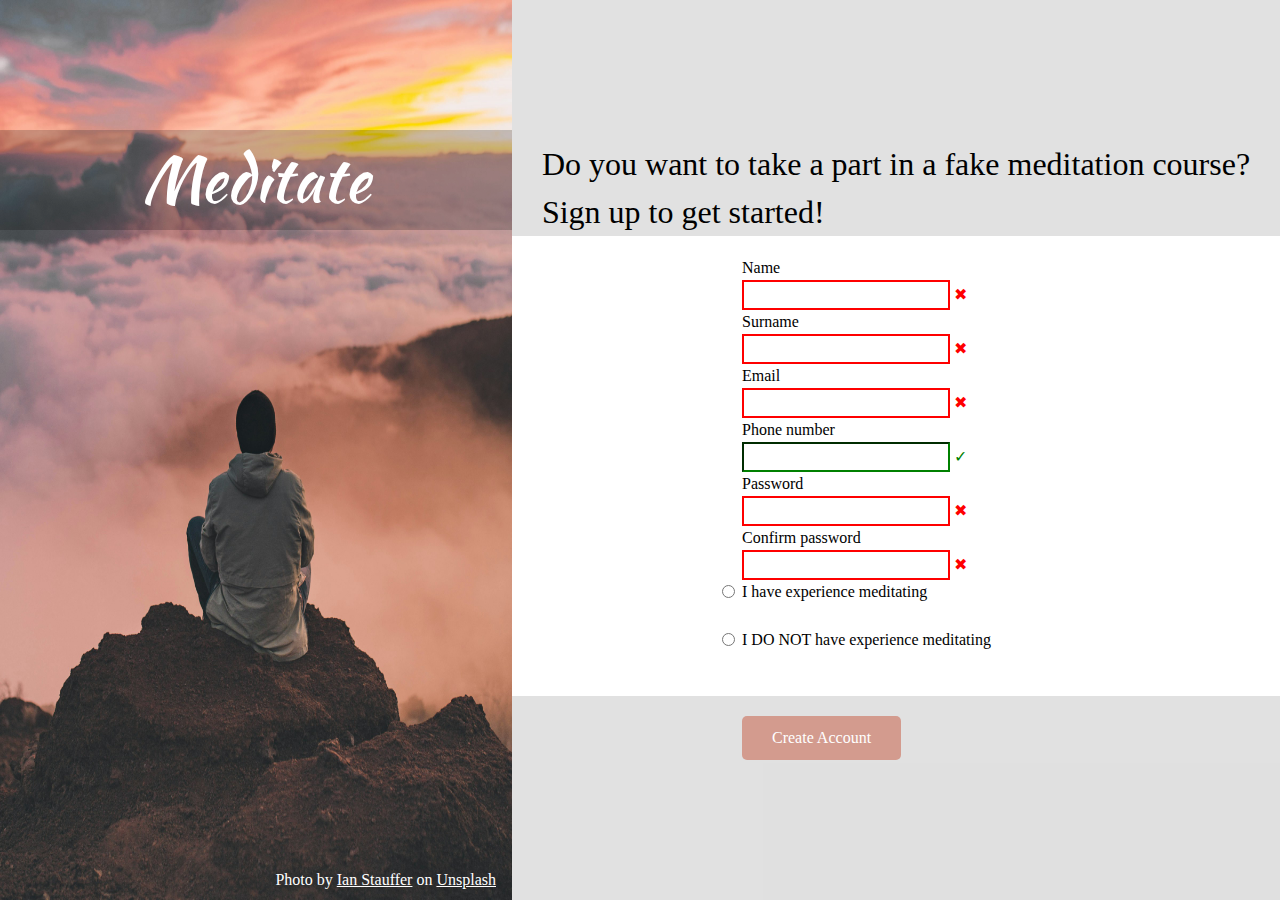
<file: index.html>
<!DOCTYPE html>
<html lang="en">
  <head>
    <meta charset="UTF-8" />
    <meta name="viewport" content="width=device-width, initial-scale=1.0" />
    <title>Document</title>
    <link rel="stylesheet" href="styles.css" />
  </head>
  <body>
    <div class="image-container">
      <img src="background.jpg" alt="background image" />
      <div class="logo-background"></div>
      <div class="img-logo">Meditate</div>
      <div class="text-over-img">
        Photo by
        <a
          href="https://unsplash.com/@ianstauffer?utm_content=creditCopyText&utm_medium=referral&utm_source=unsplash"
          >Ian Stauffer</a
        >
        on
        <a
          href="https://unsplash.com/photos/man-sitting-on-cliff-uftqFbfWGFY?utm_content=creditCopyText&utm_medium=referral&utm_source=unsplash"
          >Unsplash</a
        >
      </div>
    </div>
    <div class="right-side">
      <div class="header-text">
        Do you want to take a part in a fake meditation course? <br />
        Sign up to get started!
      </div>
      <div class="form">
        <form action="#" method="get">
          <label for="name">Name</label>
          <input type="text" id="name" name="user_name" required />
          <span></span>

          <label for="surname">Surname</label>
          <input type="text" id="surname" name="user_surname" required />
          <span></span>

          <label for="email">Email</label>
          <input type="email" id="email" name="user_email" required />
          <span></span>

          <label for="phone">Phone number</label>
          <input type="tel" id="phone" name="user_number" />
          <span></span>

          <label for="pass">Password</label>
          <input type="password" id="pass" name="user_pass" required />
          <span></span>

          <label for="confirm_pass">Confirm password</label>
          <input
            type="password"
            id="confirm_pass"
            name="user_confirm_pass"
            required
          />
          <span></span>

          <label for="exp">I have experience meditating</label>
          <input type="radio" id="exp" name="experience" value="exp" />
          <label for="no_exp">I DO NOT have experience meditating</label>
          <input type="radio" id="no_exp" name="experience" value="no_exp" />
        </form>
        <button type="submit">Create Account</button>
      </div>
    </div>
  </body>
</html>
</file>
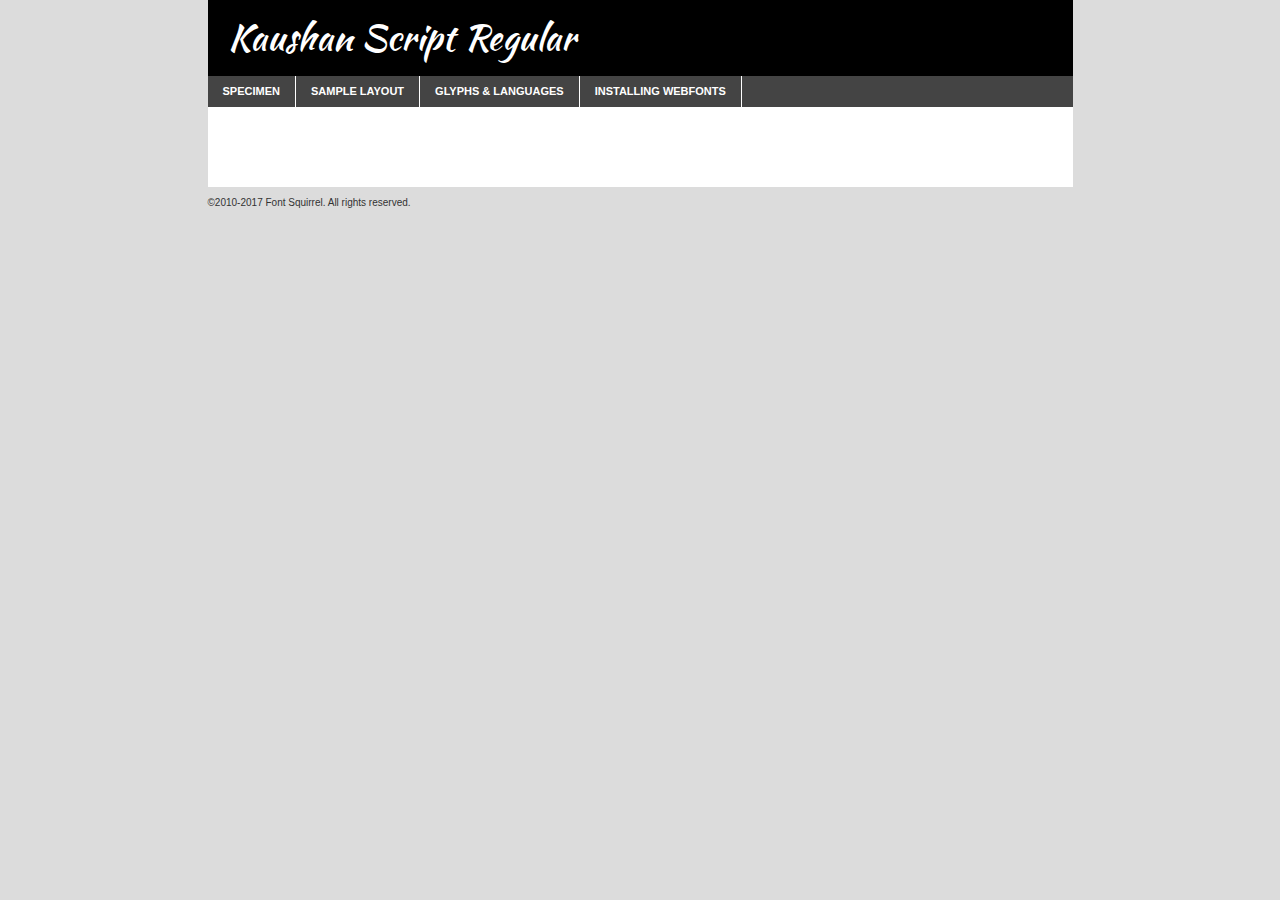
<file: fonts/kaushanscript-regular-demo.html>
<!DOCTYPE html PUBLIC "-//W3C//DTD XHTML 1.0 Transitional//EN"
        "http://www.w3.org/TR/xhtml1/DTD/xhtml1-transitional.dtd">

<html xmlns="http://www.w3.org/1999/xhtml" xml:lang="en" lang="en">
<head>
    <meta http-equiv="Content-Type" content="text/html; charset=utf-8"/>
    <script src="http://ajax.googleapis.com/ajax/libs/jquery/1.7.2/jquery.min.js" type="text/javascript" charset="utf-8"></script>
    <script type="text/javascript">
		(function($) {
			$.fn.easyTabs = function(option) {
				var param = jQuery.extend({ fadeSpeed: 'fast', defaultContent: 1, activeClass: 'active' }, option);
				$(this).each(function() {
					var thisId = '#' + this.id;
					if ( param.defaultContent == '' )
					{
						param.defaultContent = 1;
					}
					if ( typeof param.defaultContent == 'number' )
					{
						var defaultTab = $(thisId + ' .tabs li:eq(' + (param.defaultContent - 1) + ') a').attr('href').substr(1);
					}
					else
					{
						var defaultTab = param.defaultContent;
					}
					$(thisId + ' .tabs li a').each(function() {
						var tabToHide = $(this).attr('href').substr(1);
						$('#' + tabToHide).addClass('easytabs-tab-content');
					});
					hideAll();
					changeContent(defaultTab);

					function hideAll() {$(thisId + ' .easytabs-tab-content').hide();}

					function changeContent(tabId)
					{
						hideAll();
						$(thisId + ' .tabs li').removeClass(param.activeClass);
						$(thisId + ' .tabs li a[href=#' + tabId + ']').closest('li').addClass(param.activeClass);
						if ( param.fadeSpeed != 'none' )
						{
							$(thisId + ' #' + tabId).fadeIn(param.fadeSpeed);
						}
						else
						{
							$(thisId + ' #' + tabId).show();
						}
					}

					$(thisId + ' .tabs li').click(function() {
						var tabId = $(this).find('a').attr('href').substr(1);
						changeContent(tabId);
						return false;
					});
				});
			}
		})(jQuery);
    </script>
    <link rel="stylesheet" href="specimen_files/specimen_stylesheet.css" type="text/css" charset="utf-8"/>
    <link rel="stylesheet" href="stylesheet.css" type="text/css" charset="utf-8"/>

    <style type="text/css">
        		body {
			font-family: 'kaushan_scriptregular';
        		}

            </style>

    <title>Kaushan Script Regular Specimen</title>


    <script type="text/javascript" charset="utf-8">
		$(document).ready(function() {
			$('#container').easyTabs({ defaultContent: 1 });
		});
    </script>
</head>

<body>
<div id="container">
    <div id="header">
		Kaushan Script Regular    </div>
    <ul class="tabs">
        <li><a href="#specimen">Specimen</a></li>
        <li><a href="#layout">Sample Layout</a></li>
                <li><a href="#glyphs">Glyphs &amp; Languages</a></li>
        <li><a href="#installing">Installing Webfonts</a></li>

    </ul>

    <div id="main_content">


        <div id="specimen">

            <div class="section">
                <div class="grid12 firstcol">
                    <div class="huge">AaBb</div>
                </div>
            </div>

            <div class="section">
                <div class="glyph_range">A&#x200B;B&#x200b;C&#x200b;D&#x200b;E&#x200b;F&#x200b;G&#x200b;H&#x200b;I&#x200b;J&#x200b;K&#x200b;L&#x200b;M&#x200b;N&#x200b;O&#x200b;P&#x200b;Q&#x200b;R&#x200b;S&#x200b;T&#x200b;U&#x200b;V&#x200b;W&#x200b;X&#x200b;Y&#x200b;Z&#x200b;a&#x200b;b&#x200b;c&#x200b;d&#x200b;e&#x200b;f&#x200b;g&#x200b;h&#x200b;i&#x200b;j&#x200b;k&#x200b;l&#x200b;m&#x200b;n&#x200b;o&#x200b;p&#x200b;q&#x200b;r&#x200b;s&#x200b;t&#x200b;u&#x200b;v&#x200b;w&#x200b;x&#x200b;y&#x200b;z&#x200b;1&#x200b;2&#x200b;3&#x200b;4&#x200b;5&#x200b;6&#x200b;7&#x200b;8&#x200b;9&#x200b;0&#x200b;&amp;&#x200b;.&#x200b;,&#x200b;?&#x200b;!&#x200b;&#64;&#x200b;(&#x200b;)&#x200b;#&#x200b;$&#x200b;%&#x200b;*&#x200b;+&#x200b;-&#x200b;=&#x200b;:&#x200b;;</div>
            </div>
            <div class="section">
                <div class="grid12 firstcol">
                    <table class="sample_table">
                        <tr>
                            <td>10</td>
                            <td class="size10">abcdefghijklmnopqrstuvwxyzABCDEFGHIJKLMNOPQRSTUVWXYZ0123456789abcdefghijklmnopqrstuvwxyzABCDEFGHIJKLMNOPQRSTUVWXYZ0123456789abcdefghijklmnopqrstuvwxyzABCDEFGHIJKLMNOPQRSTUVWXYZ</td>
                        </tr>
                        <tr>
                            <td>11</td>
                            <td class="size11">abcdefghijklmnopqrstuvwxyzABCDEFGHIJKLMNOPQRSTUVWXYZ0123456789abcdefghijklmnopqrstuvwxyzABCDEFGHIJKLMNOPQRSTUVWXYZ0123456789abcdefghijklmnopqrstuvwxyzABCDEFGHIJKLMNOPQRSTUVWXYZ</td>
                        </tr>
                        <tr>
                            <td>12</td>
                            <td class="size12">abcdefghijklmnopqrstuvwxyzABCDEFGHIJKLMNOPQRSTUVWXYZ0123456789abcdefghijklmnopqrstuvwxyzABCDEFGHIJKLMNOPQRSTUVWXYZ0123456789abcdefghijklmnopqrstuvwxyzABCDEFGHIJKLMNOPQRSTUVWXYZ</td>
                        </tr>
                        <tr>
                            <td>13</td>
                            <td class="size13">abcdefghijklmnopqrstuvwxyzABCDEFGHIJKLMNOPQRSTUVWXYZ0123456789abcdefghijklmnopqrstuvwxyzABCDEFGHIJKLMNOPQRSTUVWXYZ0123456789abcdefghijklmnopqrstuvwxyzABCDEFGHIJKLMNOPQRSTUVWXYZ</td>
                        </tr>
                        <tr>
                            <td>14</td>
                            <td class="size14">abcdefghijklmnopqrstuvwxyzABCDEFGHIJKLMNOPQRSTUVWXYZ0123456789abcdefghijklmnopqrstuvwxyzABCDEFGHIJKLMNOPQRSTUVWXYZ0123456789abcdefghijklmnopqrstuvwxyzABCDEFGHIJKLMNOPQRSTUVWXYZ</td>
                        </tr>
                        <tr>
                            <td>16</td>
                            <td class="size16">abcdefghijklmnopqrstuvwxyzABCDEFGHIJKLMNOPQRSTUVWXYZ0123456789abcdefghijklmnopqrstuvwxyzABCDEFGHIJKLMNOPQRSTUVWXYZ</td>
                        </tr>
                        <tr>
                            <td>18</td>
                            <td class="size18">abcdefghijklmnopqrstuvwxyzABCDEFGHIJKLMNOPQRSTUVWXYZ0123456789abcdefghijklmnopqrstuvwxyzABCDEFGHIJKLMNOPQRSTUVWXYZ</td>
                        </tr>
                        <tr>
                            <td>20</td>
                            <td class="size20">abcdefghijklmnopqrstuvwxyzABCDEFGHIJKLMNOPQRSTUVWXYZ0123456789abcdefghijklmnopqrstuvwxyzABCDEFGHIJKLMNOPQRSTUVWXYZ</td>
                        </tr>
                        <tr>
                            <td>24</td>
                            <td class="size24">abcdefghijklmnopqrstuvwxyzABCDEFGHIJKLMNOPQRSTUVWXYZ0123456789abcdefghijklmnopqrstuvwxyzABCDEFGHIJKLMNOPQRSTUVWXYZ</td>
                        </tr>
                        <tr>
                            <td>30</td>
                            <td class="size30">abcdefghijklmnopqrstuvwxyzABCDEFGHIJKLMNOPQRSTUVWXYZ0123456789abcdefghijklmnopqrstuvwxyzABCDEFGHIJKLMNOPQRSTUVWXYZ</td>
                        </tr>
                        <tr>
                            <td>36</td>
                            <td class="size36">abcdefghijklmnopqrstuvwxyzABCDEFGHIJKLMNOPQRSTUVWXYZ0123456789abcdefghijklmnopqrstuvwxyzABCDEFGHIJKLMNOPQRSTUVWXYZ</td>
                        </tr>
                        <tr>
                            <td>48</td>
                            <td class="size48">abcdefghijklmnopqrstuvwxyzABCDEFGHIJKLMNOPQRSTUVWXYZ0123456789abcdefghijklmnopqrstuvwxyzABCDEFGHIJKLMNOPQRSTUVWXYZ</td>
                        </tr>
                        <tr>
                            <td>60</td>
                            <td class="size60">abcdefghijklmnopqrstuvwxyzABCDEFGHIJKLMNOPQRSTUVWXYZ0123456789abcdefghijklmnopqrstuvwxyzABCDEFGHIJKLMNOPQRSTUVWXYZ</td>
                        </tr>
                        <tr>
                            <td>72</td>
                            <td class="size72">abcdefghijklmnopqrstuvwxyzABCDEFGHIJKLMNOPQRSTUVWXYZ0123456789abcdefghijklmnopqrstuvwxyzABCDEFGHIJKLMNOPQRSTUVWXYZ</td>
                        </tr>
                        <tr>
                            <td>90</td>
                            <td class="size90">abcdefghijklmnopqrstuvwxyzABCDEFGHIJKLMNOPQRSTUVWXYZ0123456789abcdefghijklmnopqrstuvwxyzABCDEFGHIJKLMNOPQRSTUVWXYZ</td>
                        </tr>
                    </table>

                </div>

            </div>


            <div class="section" id="bodycomparison">


                <div id="xheight">
                    <div class="fontbody">&#x25FC;&#x25FC;&#x25FC;&#x25FC;&#x25FC;&#x25FC;&#x25FC;&#x25FC;&#x25FC;&#x25FC;&#x25FC;&#x25FC;&#x25FC;&#x25FC;&#x25FC;&#x25FC;&#x25FC;&#x25FC;&#x25FC;&#x25FC;&#x25FC;&#x25FC;&#x25FC;&#x25FC;&#x25FC;&#x25FC;&#x25FC;&#x25FC;&#x25FC;&#x25FC;&#x25FC;&#x25FC;&#x25FC;&#x25FC;&#x25FC;&#x25FC;&#x25FC;&#x25FC;&#x25FC;&#x25FC;&#x25FC;&#x25FC;&#x25FC;&#x25FC;&#x25FC;&#x25FC;&#x25FC;&#x25FC;&#x25FC;&#x25FC;&#x25FC;&#x25FC;&#x25FC;&#x25FC;&#x25FC;&#x25FC;&#x25FC;&#x25FC;&#x25FC;&#x25FC;&#x25FC;&#x25FC;&#x25FC;&#x25FC;&#x25FC;&#x25FC;&#x25FC;&#x25FC;&#x25FC;&#x25FC;&#x25FC;&#x25FC;&#x25FC;&#x25FC;&#x25FC;&#x25FC;&#x25FC;&#x25FC;&#x25FC;&#x25FC;&#x25FC;&#x25FC;&#x25FC;&#x25FC;&#x25FC;&#x25FC;&#x25FC;&#x25FC;&#x25FC;&#x25FC;&#x25FC;&#x25FC;&#x25FC;&#x25FC;&#x25FC;&#x25FC;&#x25FC;&#x25FC;&#x25FC;body</div>
                    <div class="arialbody">body</div>
                    <div class="verdanabody">body</div>
                    <div class="georgiabody">body</div>
                </div>
                <div class="fontbody" style="z-index:1">
                    body<span>Kaushan Script Regular</span>
                </div>
                <div class="arialbody" style="z-index:1">
                    body<span>Arial</span>
                </div>
                <div class="verdanabody" style="z-index:1">
                    body<span>Verdana</span>
                </div>
                <div class="georgiabody" style="z-index:1">
                    body<span>Georgia</span>
                </div>


            </div>


            <div class="section psample psample_row1" id="">

                <div class="grid2 firstcol">
                    <p class="size10"><span>10.</span>Aenean lacinia bibendum nulla sed consectetur. Fusce dapibus, tellus ac cursus commodo, tortor mauris condimentum nibh, ut fermentum massa justo sit amet risus. Nullam id dolor id nibh ultricies vehicula ut id elit. Cum sociis natoque penatibus et magnis dis parturient montes, nascetur ridiculus mus. Nulla vitae elit libero, a pharetra augue.</p>

                </div>
                <div class="grid3">
                    <p class="size11"><span>11.</span>Aenean lacinia bibendum nulla sed consectetur. Fusce dapibus, tellus ac cursus commodo, tortor mauris condimentum nibh, ut fermentum massa justo sit amet risus. Nullam id dolor id nibh ultricies vehicula ut id elit. Cum sociis natoque penatibus et magnis dis parturient montes, nascetur ridiculus mus. Nulla vitae elit libero, a pharetra augue.</p>

                </div>
                <div class="grid3">
                    <p class="size12"><span>12.</span>Aenean lacinia bibendum nulla sed consectetur. Fusce dapibus, tellus ac cursus commodo, tortor mauris condimentum nibh, ut fermentum massa justo sit amet risus. Nullam id dolor id nibh ultricies vehicula ut id elit. Cum sociis natoque penatibus et magnis dis parturient montes, nascetur ridiculus mus. Nulla vitae elit libero, a pharetra augue.</p>

                </div>
                <div class="grid4">
                    <p class="size13"><span>13.</span>Aenean lacinia bibendum nulla sed consectetur. Fusce dapibus, tellus ac cursus commodo, tortor mauris condimentum nibh, ut fermentum massa justo sit amet risus. Nullam id dolor id nibh ultricies vehicula ut id elit. Cum sociis natoque penatibus et magnis dis parturient montes, nascetur ridiculus mus. Nulla vitae elit libero, a pharetra augue.</p>

                </div>
                <div class="white_blend"></div>

            </div>
            <div class="section psample psample_row2" id="">
                <div class="grid3 firstcol">
                    <p class="size14"><span>14.</span>Aenean lacinia bibendum nulla sed consectetur. Fusce dapibus, tellus ac cursus commodo, tortor mauris condimentum nibh, ut fermentum massa justo sit amet risus. Nullam id dolor id nibh ultricies vehicula ut id elit. Cum sociis natoque penatibus et magnis dis parturient montes, nascetur ridiculus mus. Nulla vitae elit libero, a pharetra augue.</p>

                </div>
                <div class="grid4">
                    <p class="size16"><span>16.</span>Aenean lacinia bibendum nulla sed consectetur. Fusce dapibus, tellus ac cursus commodo, tortor mauris condimentum nibh, ut fermentum massa justo sit amet risus. Nullam id dolor id nibh ultricies vehicula ut id elit. Cum sociis natoque penatibus et magnis dis parturient montes, nascetur ridiculus mus. Nulla vitae elit libero, a pharetra augue.</p>

                </div>
                <div class="grid5">
                    <p class="size18"><span>18.</span>Aenean lacinia bibendum nulla sed consectetur. Fusce dapibus, tellus ac cursus commodo, tortor mauris condimentum nibh, ut fermentum massa justo sit amet risus. Nullam id dolor id nibh ultricies vehicula ut id elit. Cum sociis natoque penatibus et magnis dis parturient montes, nascetur ridiculus mus. Nulla vitae elit libero, a pharetra augue.</p>

                </div>

                <div class="white_blend"></div>

            </div>

            <div class="section psample psample_row3" id="">
                <div class="grid5 firstcol">
                    <p class="size20"><span>20.</span>Aenean lacinia bibendum nulla sed consectetur. Fusce dapibus, tellus ac cursus commodo, tortor mauris condimentum nibh, ut fermentum massa justo sit amet risus. Nullam id dolor id nibh ultricies vehicula ut id elit. Cum sociis natoque penatibus et magnis dis parturient montes, nascetur ridiculus mus. Nulla vitae elit libero, a pharetra augue.</p>
                </div>
                <div class="grid7">
                    <p class="size24"><span>24.</span>Aenean lacinia bibendum nulla sed consectetur. Fusce dapibus, tellus ac cursus commodo, tortor mauris condimentum nibh, ut fermentum massa justo sit amet risus. Nullam id dolor id nibh ultricies vehicula ut id elit. Cum sociis natoque penatibus et magnis dis parturient montes, nascetur ridiculus mus. Nulla vitae elit libero, a pharetra augue.</p>
                </div>

                <div class="white_blend"></div>

            </div>

            <div class="section psample psample_row4" id="">
                <div class="grid12 firstcol">
                    <p class="size30"><span>30.</span>Aenean lacinia bibendum nulla sed consectetur. Fusce dapibus, tellus ac cursus commodo, tortor mauris condimentum nibh, ut fermentum massa justo sit amet risus. Nullam id dolor id nibh ultricies vehicula ut id elit. Cum sociis natoque penatibus et magnis dis parturient montes, nascetur ridiculus mus. Nulla vitae elit libero, a pharetra augue.</p>
                </div>
                <div class="white_blend"></div>

            </div>


            <div class="section psample psample_row1 fullreverse">
                <div class="grid2 firstcol">
                    <p class="size10"><span>10.</span>Aenean lacinia bibendum nulla sed consectetur. Fusce dapibus, tellus ac cursus commodo, tortor mauris condimentum nibh, ut fermentum massa justo sit amet risus. Nullam id dolor id nibh ultricies vehicula ut id elit. Cum sociis natoque penatibus et magnis dis parturient montes, nascetur ridiculus mus. Nulla vitae elit libero, a pharetra augue.</p>

                </div>
                <div class="grid3">
                    <p class="size11"><span>11.</span>Aenean lacinia bibendum nulla sed consectetur. Fusce dapibus, tellus ac cursus commodo, tortor mauris condimentum nibh, ut fermentum massa justo sit amet risus. Nullam id dolor id nibh ultricies vehicula ut id elit. Cum sociis natoque penatibus et magnis dis parturient montes, nascetur ridiculus mus. Nulla vitae elit libero, a pharetra augue.</p>

                </div>
                <div class="grid3">
                    <p class="size12"><span>12.</span>Aenean lacinia bibendum nulla sed consectetur. Fusce dapibus, tellus ac cursus commodo, tortor mauris condimentum nibh, ut fermentum massa justo sit amet risus. Nullam id dolor id nibh ultricies vehicula ut id elit. Cum sociis natoque penatibus et magnis dis parturient montes, nascetur ridiculus mus. Nulla vitae elit libero, a pharetra augue.</p>

                </div>
                <div class="grid4">
                    <p class="size13"><span>13.</span>Aenean lacinia bibendum nulla sed consectetur. Fusce dapibus, tellus ac cursus commodo, tortor mauris condimentum nibh, ut fermentum massa justo sit amet risus. Nullam id dolor id nibh ultricies vehicula ut id elit. Cum sociis natoque penatibus et magnis dis parturient montes, nascetur ridiculus mus. Nulla vitae elit libero, a pharetra augue.</p>

                </div>
                <div class="black_blend"></div>

            </div>

            <div class="section psample psample_row2 fullreverse">
                <div class="grid3 firstcol">
                    <p class="size14"><span>14.</span>Aenean lacinia bibendum nulla sed consectetur. Fusce dapibus, tellus ac cursus commodo, tortor mauris condimentum nibh, ut fermentum massa justo sit amet risus. Nullam id dolor id nibh ultricies vehicula ut id elit. Cum sociis natoque penatibus et magnis dis parturient montes, nascetur ridiculus mus. Nulla vitae elit libero, a pharetra augue.</p>

                </div>
                <div class="grid4">
                    <p class="size16"><span>16.</span>Aenean lacinia bibendum nulla sed consectetur. Fusce dapibus, tellus ac cursus commodo, tortor mauris condimentum nibh, ut fermentum massa justo sit amet risus. Nullam id dolor id nibh ultricies vehicula ut id elit. Cum sociis natoque penatibus et magnis dis parturient montes, nascetur ridiculus mus. Nulla vitae elit libero, a pharetra augue.</p>

                </div>
                <div class="grid5">
                    <p class="size18"><span>18.</span>Aenean lacinia bibendum nulla sed consectetur. Fusce dapibus, tellus ac cursus commodo, tortor mauris condimentum nibh, ut fermentum massa justo sit amet risus. Nullam id dolor id nibh ultricies vehicula ut id elit. Cum sociis natoque penatibus et magnis dis parturient montes, nascetur ridiculus mus. Nulla vitae elit libero, a pharetra augue.</p>

                </div>
                <div class="black_blend"></div>

            </div>

            <div class="section psample fullreverse psample_row3" id="">
                <div class="grid5 firstcol">
                    <p class="size20"><span>20.</span>Aenean lacinia bibendum nulla sed consectetur. Fusce dapibus, tellus ac cursus commodo, tortor mauris condimentum nibh, ut fermentum massa justo sit amet risus. Nullam id dolor id nibh ultricies vehicula ut id elit. Cum sociis natoque penatibus et magnis dis parturient montes, nascetur ridiculus mus. Nulla vitae elit libero, a pharetra augue.</p>
                </div>
                <div class="grid7">
                    <p class="size24"><span>24.</span>Aenean lacinia bibendum nulla sed consectetur. Fusce dapibus, tellus ac cursus commodo, tortor mauris condimentum nibh, ut fermentum massa justo sit amet risus. Nullam id dolor id nibh ultricies vehicula ut id elit. Cum sociis natoque penatibus et magnis dis parturient montes, nascetur ridiculus mus. Nulla vitae elit libero, a pharetra augue.</p>
                </div>

                <div class="black_blend"></div>

            </div>

            <div class="section psample fullreverse psample_row4" id="" style="border-bottom: 20px #000 solid;">
                <div class="grid12 firstcol">
                    <p class="size30"><span>30.</span>Aenean lacinia bibendum nulla sed consectetur. Fusce dapibus, tellus ac cursus commodo, tortor mauris condimentum nibh, ut fermentum massa justo sit amet risus. Nullam id dolor id nibh ultricies vehicula ut id elit. Cum sociis natoque penatibus et magnis dis parturient montes, nascetur ridiculus mus. Nulla vitae elit libero, a pharetra augue.</p>
                </div>
                <div class="black_blend"></div>

            </div>


        </div>

        <div id="layout">

            <div class="section">

                <div class="grid12 firstcol">
                    <h1>Lorem Ipsum Dolor</h1>
                    <h2>Etiam porta sem malesuada magna mollis euismod</h2>

                    <p class="byline">By <a href="#link">Aenean Lacinia</a></p>
                </div>
            </div>
            <div class="section">
                <div class="grid8 firstcol">
                    <p class="large">Donec sed odio dui. Morbi leo risus, porta ac consectetur ac, vestibulum at eros. Fusce dapibus, tellus ac cursus commodo, tortor mauris condimentum nibh, ut fermentum massa justo sit amet risus. </p>


                    <h3>Pellentesque ornare sem</h3>

                    <p>Maecenas sed diam eget risus varius blandit sit amet non magna. Maecenas faucibus mollis interdum. Donec ullamcorper nulla non metus auctor fringilla. Nullam id dolor id nibh ultricies vehicula ut id elit. Nullam id dolor id nibh ultricies vehicula ut id elit. </p>

                    <p>Aenean eu leo quam. Pellentesque ornare sem lacinia quam venenatis vestibulum. Lorem ipsum dolor sit amet, consectetur adipiscing elit. Cum sociis natoque penatibus et magnis dis parturient montes, nascetur ridiculus mus. </p>

                    <p>Nulla vitae elit libero, a pharetra augue. Praesent commodo cursus magna, vel scelerisque nisl consectetur et. Aenean lacinia bibendum nulla sed consectetur. </p>

                    <p>Nullam quis risus eget urna mollis ornare vel eu leo. Nullam quis risus eget urna mollis ornare vel eu leo. Maecenas sed diam eget risus varius blandit sit amet non magna. Donec ullamcorper nulla non metus auctor fringilla. </p>

                    <h3>Cras mattis consectetur</h3>

                    <p>Aenean eu leo quam. Pellentesque ornare sem lacinia quam venenatis vestibulum. Aenean lacinia bibendum nulla sed consectetur. Integer posuere erat a ante venenatis dapibus posuere velit aliquet. Cras mattis consectetur purus sit amet fermentum. </p>

                    <p>Nullam id dolor id nibh ultricies vehicula ut id elit. Nullam quis risus eget urna mollis ornare vel eu leo. Cras mattis consectetur purus sit amet fermentum.</p>
                </div>

                <div class="grid4 sidebar">

                    <div class="box reverse">
                        <p class="last">Nullam quis risus eget urna mollis ornare vel eu leo. Donec ullamcorper nulla non metus auctor fringilla. Cras mattis consectetur purus sit amet fermentum. Sed posuere consectetur est at lobortis. Lorem ipsum dolor sit amet, consectetur adipiscing elit. </p>
                    </div>

                    <p class="caption">Maecenas sed diam eget risus varius.</p>

                    <p>Vestibulum id ligula porta felis euismod semper. Integer posuere erat a ante venenatis dapibus posuere velit aliquet. Vestibulum id ligula porta felis euismod semper. Sed posuere consectetur est at lobortis. Maecenas sed diam eget risus varius blandit sit amet non magna. Fusce dapibus, tellus ac cursus commodo, tortor mauris condimentum nibh, ut fermentum massa justo sit amet risus. </p>


                    <p>Duis mollis, est non commodo luctus, nisi erat porttitor ligula, eget lacinia odio sem nec elit. Aenean lacinia bibendum nulla sed consectetur. Vivamus sagittis lacus vel augue laoreet rutrum faucibus dolor auctor. Aenean lacinia bibendum nulla sed consectetur. Nullam quis risus eget urna mollis ornare vel eu leo. </p>

                    <p>Praesent commodo cursus magna, vel scelerisque nisl consectetur et. Donec ullamcorper nulla non metus auctor fringilla. Maecenas faucibus mollis interdum. Fusce dapibus, tellus ac cursus commodo, tortor mauris condimentum nibh, ut fermentum massa justo sit amet risus. </p>

                </div>
            </div>

        </div>


		

        <div id="glyphs">
            <div class="section">
                <div class="grid12 firstcol">

                    <h1>Language Support</h1>
                    <p>The subset of Kaushan Script Regular in this kit supports the following languages:<br/>

						Albanian, Basque, Breton, Chamorro, Danish, Dutch, English, Faroese, Finnish, French, Frisian, Galician, German, Icelandic, Italian, Malagasy, Norwegian, Portuguese, Spanish, Alsatian, Aragonese, Arapaho, Arrernte, Asturian, Aymara, Bislama, Cebuano, Corsican, Fijian, French_creole, Genoese, Gilbertese, Greenlandic, Haitian_creole, Hiligaynon, Hmong, Hopi, Ibanag, Iloko_ilokano, Indonesian, Interglossa_glosa, Interlingua, Irish_gaelic, Jerriais, Lojban, Lombard, Luxembourgeois, Manx, Mohawk, Norfolk_pitcairnese, Occitan, Oromo, Pangasinan, Papiamento, Piedmontese, Potawatomi, Rhaeto-romance, Romansh, Rotokas, Sami_lule, Samoan, Sardinian, Scots_gaelic, Seychelles_creole, Shona, Sicilian, Somali, Southern_ndebele, Swahili, Swati_swazi, Tagalog_filipino_pilipino, Tetum, Tok_pisin, Uyghur_latinized, Volapuk, Walloon, Warlpiri, Xhosa, Yapese, Zulu, Latinbasic, Ubasic, Demo                    </p>
                    <h1>Glyph Chart</h1>
                    <p>The subset of Kaushan Script Regular in this kit includes all the glyphs listed below. Unicode entities are included above each glyph to help you insert individual characters into your layout.</p>
                    <div id="glyph_chart">

						                            																				                                <div><p>&amp;#13;</p>&#13;</div>
																				                                <div><p>&amp;#32;</p>&#32;</div>
																				                                <div><p>&amp;#33;</p>&#33;</div>
																				                                <div><p>&amp;#34;</p>&#34;</div>
																				                                <div><p>&amp;#35;</p>&#35;</div>
																				                                <div><p>&amp;#36;</p>&#36;</div>
																				                                <div><p>&amp;#37;</p>&#37;</div>
																				                                <div><p>&amp;#38;</p>&#38;</div>
																				                                <div><p>&amp;#39;</p>&#39;</div>
																				                                <div><p>&amp;#40;</p>&#40;</div>
																				                                <div><p>&amp;#41;</p>&#41;</div>
																				                                <div><p>&amp;#42;</p>&#42;</div>
																				                                <div><p>&amp;#43;</p>&#43;</div>
																				                                <div><p>&amp;#44;</p>&#44;</div>
																				                                <div><p>&amp;#45;</p>&#45;</div>
																				                                <div><p>&amp;#46;</p>&#46;</div>
																				                                <div><p>&amp;#47;</p>&#47;</div>
																				                                <div><p>&amp;#48;</p>&#48;</div>
																				                                <div><p>&amp;#49;</p>&#49;</div>
																				                                <div><p>&amp;#50;</p>&#50;</div>
																				                                <div><p>&amp;#51;</p>&#51;</div>
																				                                <div><p>&amp;#52;</p>&#52;</div>
																				                                <div><p>&amp;#53;</p>&#53;</div>
																				                                <div><p>&amp;#54;</p>&#54;</div>
																				                                <div><p>&amp;#55;</p>&#55;</div>
																				                                <div><p>&amp;#56;</p>&#56;</div>
																				                                <div><p>&amp;#57;</p>&#57;</div>
																				                                <div><p>&amp;#58;</p>&#58;</div>
																				                                <div><p>&amp;#59;</p>&#59;</div>
																				                                <div><p>&amp;#60;</p>&#60;</div>
																				                                <div><p>&amp;#61;</p>&#61;</div>
																				                                <div><p>&amp;#62;</p>&#62;</div>
																				                                <div><p>&amp;#63;</p>&#63;</div>
																				                                <div><p>&amp;#64;</p>&#64;</div>
																				                                <div><p>&amp;#65;</p>&#65;</div>
																				                                <div><p>&amp;#66;</p>&#66;</div>
																				                                <div><p>&amp;#67;</p>&#67;</div>
																				                                <div><p>&amp;#68;</p>&#68;</div>
																				                                <div><p>&amp;#69;</p>&#69;</div>
																				                                <div><p>&amp;#70;</p>&#70;</div>
																				                                <div><p>&amp;#71;</p>&#71;</div>
																				                                <div><p>&amp;#72;</p>&#72;</div>
																				                                <div><p>&amp;#73;</p>&#73;</div>
																				                                <div><p>&amp;#74;</p>&#74;</div>
																				                                <div><p>&amp;#75;</p>&#75;</div>
																				                                <div><p>&amp;#76;</p>&#76;</div>
																				                                <div><p>&amp;#77;</p>&#77;</div>
																				                                <div><p>&amp;#78;</p>&#78;</div>
																				                                <div><p>&amp;#79;</p>&#79;</div>
																				                                <div><p>&amp;#80;</p>&#80;</div>
																				                                <div><p>&amp;#81;</p>&#81;</div>
																				                                <div><p>&amp;#82;</p>&#82;</div>
																				                                <div><p>&amp;#83;</p>&#83;</div>
																				                                <div><p>&amp;#84;</p>&#84;</div>
																				                                <div><p>&amp;#85;</p>&#85;</div>
																				                                <div><p>&amp;#86;</p>&#86;</div>
																				                                <div><p>&amp;#87;</p>&#87;</div>
																				                                <div><p>&amp;#88;</p>&#88;</div>
																				                                <div><p>&amp;#89;</p>&#89;</div>
																				                                <div><p>&amp;#90;</p>&#90;</div>
																				                                <div><p>&amp;#91;</p>&#91;</div>
																				                                <div><p>&amp;#92;</p>&#92;</div>
																				                                <div><p>&amp;#93;</p>&#93;</div>
																				                                <div><p>&amp;#94;</p>&#94;</div>
																				                                <div><p>&amp;#95;</p>&#95;</div>
																				                                <div><p>&amp;#96;</p>&#96;</div>
																				                                <div><p>&amp;#97;</p>&#97;</div>
																				                                <div><p>&amp;#98;</p>&#98;</div>
																				                                <div><p>&amp;#99;</p>&#99;</div>
																				                                <div><p>&amp;#100;</p>&#100;</div>
																				                                <div><p>&amp;#101;</p>&#101;</div>
																				                                <div><p>&amp;#102;</p>&#102;</div>
																				                                <div><p>&amp;#103;</p>&#103;</div>
																				                                <div><p>&amp;#104;</p>&#104;</div>
																				                                <div><p>&amp;#105;</p>&#105;</div>
																				                                <div><p>&amp;#106;</p>&#106;</div>
																				                                <div><p>&amp;#107;</p>&#107;</div>
																				                                <div><p>&amp;#108;</p>&#108;</div>
																				                                <div><p>&amp;#109;</p>&#109;</div>
																				                                <div><p>&amp;#110;</p>&#110;</div>
																				                                <div><p>&amp;#111;</p>&#111;</div>
																				                                <div><p>&amp;#112;</p>&#112;</div>
																				                                <div><p>&amp;#113;</p>&#113;</div>
																				                                <div><p>&amp;#114;</p>&#114;</div>
																				                                <div><p>&amp;#115;</p>&#115;</div>
																				                                <div><p>&amp;#116;</p>&#116;</div>
																				                                <div><p>&amp;#117;</p>&#117;</div>
																				                                <div><p>&amp;#118;</p>&#118;</div>
																				                                <div><p>&amp;#119;</p>&#119;</div>
																				                                <div><p>&amp;#120;</p>&#120;</div>
																				                                <div><p>&amp;#121;</p>&#121;</div>
																				                                <div><p>&amp;#122;</p>&#122;</div>
																				                                <div><p>&amp;#123;</p>&#123;</div>
																				                                <div><p>&amp;#124;</p>&#124;</div>
																				                                <div><p>&amp;#125;</p>&#125;</div>
																				                                <div><p>&amp;#126;</p>&#126;</div>
																				                                <div><p>&amp;#160;</p>&#160;</div>
																				                                <div><p>&amp;#161;</p>&#161;</div>
																				                                <div><p>&amp;#162;</p>&#162;</div>
																				                                <div><p>&amp;#163;</p>&#163;</div>
																				                                <div><p>&amp;#164;</p>&#164;</div>
																				                                <div><p>&amp;#165;</p>&#165;</div>
																				                                <div><p>&amp;#166;</p>&#166;</div>
																				                                <div><p>&amp;#167;</p>&#167;</div>
																				                                <div><p>&amp;#168;</p>&#168;</div>
																				                                <div><p>&amp;#169;</p>&#169;</div>
																				                                <div><p>&amp;#170;</p>&#170;</div>
																				                                <div><p>&amp;#171;</p>&#171;</div>
																				                                <div><p>&amp;#172;</p>&#172;</div>
																				                                <div><p>&amp;#173;</p>&#173;</div>
																				                                <div><p>&amp;#174;</p>&#174;</div>
																				                                <div><p>&amp;#175;</p>&#175;</div>
																				                                <div><p>&amp;#176;</p>&#176;</div>
																				                                <div><p>&amp;#177;</p>&#177;</div>
																				                                <div><p>&amp;#178;</p>&#178;</div>
																				                                <div><p>&amp;#179;</p>&#179;</div>
																				                                <div><p>&amp;#180;</p>&#180;</div>
																				                                <div><p>&amp;#181;</p>&#181;</div>
																				                                <div><p>&amp;#182;</p>&#182;</div>
																				                                <div><p>&amp;#183;</p>&#183;</div>
																				                                <div><p>&amp;#184;</p>&#184;</div>
																				                                <div><p>&amp;#185;</p>&#185;</div>
																				                                <div><p>&amp;#186;</p>&#186;</div>
																				                                <div><p>&amp;#187;</p>&#187;</div>
																				                                <div><p>&amp;#188;</p>&#188;</div>
																				                                <div><p>&amp;#189;</p>&#189;</div>
																				                                <div><p>&amp;#190;</p>&#190;</div>
																				                                <div><p>&amp;#191;</p>&#191;</div>
																				                                <div><p>&amp;#192;</p>&#192;</div>
																				                                <div><p>&amp;#193;</p>&#193;</div>
																				                                <div><p>&amp;#194;</p>&#194;</div>
																				                                <div><p>&amp;#195;</p>&#195;</div>
																				                                <div><p>&amp;#196;</p>&#196;</div>
																				                                <div><p>&amp;#197;</p>&#197;</div>
																				                                <div><p>&amp;#198;</p>&#198;</div>
																				                                <div><p>&amp;#199;</p>&#199;</div>
																				                                <div><p>&amp;#200;</p>&#200;</div>
																				                                <div><p>&amp;#201;</p>&#201;</div>
																				                                <div><p>&amp;#202;</p>&#202;</div>
																				                                <div><p>&amp;#203;</p>&#203;</div>
																				                                <div><p>&amp;#204;</p>&#204;</div>
																				                                <div><p>&amp;#205;</p>&#205;</div>
																				                                <div><p>&amp;#206;</p>&#206;</div>
																				                                <div><p>&amp;#207;</p>&#207;</div>
																				                                <div><p>&amp;#208;</p>&#208;</div>
																				                                <div><p>&amp;#209;</p>&#209;</div>
																				                                <div><p>&amp;#210;</p>&#210;</div>
																				                                <div><p>&amp;#211;</p>&#211;</div>
																				                                <div><p>&amp;#212;</p>&#212;</div>
																				                                <div><p>&amp;#213;</p>&#213;</div>
																				                                <div><p>&amp;#214;</p>&#214;</div>
																				                                <div><p>&amp;#215;</p>&#215;</div>
																				                                <div><p>&amp;#216;</p>&#216;</div>
																				                                <div><p>&amp;#217;</p>&#217;</div>
																				                                <div><p>&amp;#218;</p>&#218;</div>
																				                                <div><p>&amp;#219;</p>&#219;</div>
																				                                <div><p>&amp;#220;</p>&#220;</div>
																				                                <div><p>&amp;#221;</p>&#221;</div>
																				                                <div><p>&amp;#222;</p>&#222;</div>
																				                                <div><p>&amp;#223;</p>&#223;</div>
																				                                <div><p>&amp;#224;</p>&#224;</div>
																				                                <div><p>&amp;#225;</p>&#225;</div>
																				                                <div><p>&amp;#226;</p>&#226;</div>
																				                                <div><p>&amp;#227;</p>&#227;</div>
																				                                <div><p>&amp;#228;</p>&#228;</div>
																				                                <div><p>&amp;#229;</p>&#229;</div>
																				                                <div><p>&amp;#230;</p>&#230;</div>
																				                                <div><p>&amp;#231;</p>&#231;</div>
																				                                <div><p>&amp;#232;</p>&#232;</div>
																				                                <div><p>&amp;#233;</p>&#233;</div>
																				                                <div><p>&amp;#234;</p>&#234;</div>
																				                                <div><p>&amp;#235;</p>&#235;</div>
																				                                <div><p>&amp;#236;</p>&#236;</div>
																				                                <div><p>&amp;#237;</p>&#237;</div>
																				                                <div><p>&amp;#238;</p>&#238;</div>
																				                                <div><p>&amp;#239;</p>&#239;</div>
																				                                <div><p>&amp;#240;</p>&#240;</div>
																				                                <div><p>&amp;#241;</p>&#241;</div>
																				                                <div><p>&amp;#242;</p>&#242;</div>
																				                                <div><p>&amp;#243;</p>&#243;</div>
																				                                <div><p>&amp;#244;</p>&#244;</div>
																				                                <div><p>&amp;#245;</p>&#245;</div>
																				                                <div><p>&amp;#246;</p>&#246;</div>
																				                                <div><p>&amp;#247;</p>&#247;</div>
																				                                <div><p>&amp;#248;</p>&#248;</div>
																				                                <div><p>&amp;#249;</p>&#249;</div>
																				                                <div><p>&amp;#250;</p>&#250;</div>
																				                                <div><p>&amp;#251;</p>&#251;</div>
																				                                <div><p>&amp;#252;</p>&#252;</div>
																				                                <div><p>&amp;#253;</p>&#253;</div>
																				                                <div><p>&amp;#254;</p>&#254;</div>
																				                                <div><p>&amp;#255;</p>&#255;</div>
																				                                <div><p>&amp;#338;</p>&#338;</div>
																				                                <div><p>&amp;#339;</p>&#339;</div>
																				                                <div><p>&amp;#376;</p>&#376;</div>
																				                                <div><p>&amp;#710;</p>&#710;</div>
																				                                <div><p>&amp;#732;</p>&#732;</div>
																				                                <div><p>&amp;#8192;</p>&#8192;</div>
																				                                <div><p>&amp;#8193;</p>&#8193;</div>
																				                                <div><p>&amp;#8194;</p>&#8194;</div>
																				                                <div><p>&amp;#8195;</p>&#8195;</div>
																				                                <div><p>&amp;#8196;</p>&#8196;</div>
																				                                <div><p>&amp;#8197;</p>&#8197;</div>
																				                                <div><p>&amp;#8198;</p>&#8198;</div>
																				                                <div><p>&amp;#8199;</p>&#8199;</div>
																				                                <div><p>&amp;#8200;</p>&#8200;</div>
																				                                <div><p>&amp;#8201;</p>&#8201;</div>
																				                                <div><p>&amp;#8202;</p>&#8202;</div>
																				                                <div><p>&amp;#8208;</p>&#8208;</div>
																				                                <div><p>&amp;#8209;</p>&#8209;</div>
																				                                <div><p>&amp;#8210;</p>&#8210;</div>
																				                                <div><p>&amp;#8211;</p>&#8211;</div>
																				                                <div><p>&amp;#8212;</p>&#8212;</div>
																				                                <div><p>&amp;#8216;</p>&#8216;</div>
																				                                <div><p>&amp;#8217;</p>&#8217;</div>
																				                                <div><p>&amp;#8218;</p>&#8218;</div>
																				                                <div><p>&amp;#8220;</p>&#8220;</div>
																				                                <div><p>&amp;#8221;</p>&#8221;</div>
																				                                <div><p>&amp;#8222;</p>&#8222;</div>
																				                                <div><p>&amp;#8226;</p>&#8226;</div>
																				                                <div><p>&amp;#8230;</p>&#8230;</div>
																				                                <div><p>&amp;#8239;</p>&#8239;</div>
																				                                <div><p>&amp;#8249;</p>&#8249;</div>
																				                                <div><p>&amp;#8250;</p>&#8250;</div>
																				                                <div><p>&amp;#8287;</p>&#8287;</div>
																				                                <div><p>&amp;#8364;</p>&#8364;</div>
																				                                <div><p>&amp;#8482;</p>&#8482;</div>
																				                                <div><p>&amp;#9724;</p>&#9724;</div>
																				                                <div><p>&amp;#64257;</p>&#64257;</div>
																				                                <div><p>&amp;#64258;</p>&#64258;</div>
																				                                <div><p>&amp;#64259;</p>&#64259;</div>
																				                                <div><p>&amp;#64260;</p>&#64260;</div>
																																																										                    </div>
                </div>


            </div>
        </div>


        <div id="specs">

        </div>

        <div id="installing">
            <div class="section">
                <div class="grid7 firstcol">
                    <h1>Installing Webfonts</h1>

                    <p>Webfonts are supported by all major browser platforms but not all in the same way. There are currently four different font formats that must be included in order to target all browsers. This includes TTF, WOFF, EOT and SVG.</p>

                    <h2>1. Upload your webfonts</h2>
                    <p>You must upload your webfont kit to your website. They should be in or near the same directory as your CSS files.</p>

                    <h2>2. Include the webfont stylesheet</h2>
                    <p>A special CSS @font-face declaration helps the various browsers select the appropriate font it needs without causing you a bunch of headaches. Learn more about this syntax by reading the <a href="https://www.fontspring.com/blog/further-hardening-of-the-bulletproof-syntax">Fontspring blog post</a> about it. The code for it is as follows:</p>


                    <code>
                        @font-face{
                        font-family: 'MyWebFont';
                        src: url('WebFont.eot');
                        src: url('WebFont.eot?#iefix') format('embedded-opentype'),
                        url('WebFont.woff') format('woff'),
                        url('WebFont.ttf') format('truetype'),
                        url('WebFont.svg#webfont') format('svg');
                        }
                    </code>

                    <p>We've already gone ahead and generated the code for you. All you have to do is link to the stylesheet in your HTML, like this:</p>
                    <code>&lt;link rel=&quot;stylesheet&quot; href=&quot;stylesheet.css&quot; type=&quot;text/css&quot; charset=&quot;utf-8&quot; /&gt;</code>

                    <h2>3. Modify your own stylesheet</h2>
                    <p>To take advantage of your new fonts, you must tell your stylesheet to use them. Look at the original @font-face declaration above and find the property called "font-family." The name linked there will be what you use to reference the font. Prepend that webfont name to the font stack in the "font-family" property, inside the selector you want to change. For example:</p>
                    <code>p { font-family: 'WebFont', Arial, sans-serif; }</code>

                    <h2>4. Test</h2>
                    <p>Getting webfonts to work cross-browser <em>can</em> be tricky. Use the information in the sidebar to help you if you find that fonts aren't loading in a particular browser.</p>
                </div>

                <div class="grid5 sidebar">
                    <div class="box">
                        <h2>Troubleshooting<br/>Font-Face Problems</h2>
                        <p>Having trouble getting your webfonts to load in your new website? Here are some tips to sort out what might be the problem.</p>

                        <h3>Fonts not showing in any browser</h3>

                        <p>This sounds like you need to work on the plumbing. You either did not upload the fonts to the correct directory, or you did not link the fonts properly in the CSS. If you've confirmed that all this is correct and you still have a problem, take a look at your .htaccess file and see if requests are getting intercepted.</p>

                        <h3>Fonts not loading in iPhone or iPad</h3>

                        <p>The most common problem here is that you are serving the fonts from an IIS server. IIS refuses to serve files that have unknown MIME types. If that is the case, you must set the MIME type for SVG to "image/svg+xml" in the server settings. Follow these instructions from Microsoft if you need help.</p>

                        <h3>Fonts not loading in Firefox</h3>

                        <p>The primary reason for this failure? You are still using a version Firefox older than 3.5. So upgrade already! If that isn't it, then you are very likely serving fonts from a different domain. Firefox requires that all font assets be served from the same domain. Lastly it is possible that you need to add WOFF to your list of MIME types (if you are serving via IIS.)</p>

                        <h3>Fonts not loading in IE</h3>

                        <p>Are you looking at Internet Explorer on an actual Windows machine or are you cheating by using a service like Adobe BrowserLab? Many of these screenshot services do not render @font-face for IE. Best to test it on a real machine.</p>

                        <h3>Fonts not loading in IE9</h3>

                        <p>IE9, like Firefox, requires that fonts be served from the same domain as the website. Make sure that is the case.</p>
                    </div>
                </div>
            </div>

        </div>

    </div>
    <div id="footer">
        <p>&copy;2010-2017 Font Squirrel. All rights reserved.</p>
    </div>
</div>
</body>
</html>
</file>
<file: styles.css>
@font-face {
  font-family: "kaushan_scriptregular";
  src: url("fonts/kaushanscript-regular-webfont.woff2") format("woff2"),
    url("fonts/kaushanscript-regular-webfont.woff") format("woff");
  font-weight: normal;
  font-style: normal;
}

/* 1. Use a more-intuitive box-sizing model */
*,
*::before,
*::after {
  box-sizing: border-box;
}

/* 2. Remove default margin */
* {
  margin: 0;
}

/* 3. Enable keyword animations */
@media (prefers-reduced-motion: no-preference) {
  html {
    interpolate-size: allow-keywords;
  }
}

body {
  /* 4. Add accessible line-height */
  line-height: 1.5;
  /* 5. Improve text rendering */
  -webkit-font-smoothing: antialiased;
}

/* 6. Improve media defaults */
img,
picture,
video,
canvas,
svg {
  display: block;
  max-width: 100%;
}

/* 7. Inherit fonts for form controls */
input,
button,
textarea,
select {
  font: inherit;
}

/* 8. Avoid text overflows */
p,
h1,
h2,
h3,
h4,
h5,
h6 {
  overflow-wrap: break-word;
}

/* 9. Improve line wrapping */
p {
  text-wrap: pretty;
}
h1,
h2,
h3,
h4,
h5,
h6 {
  text-wrap: balance;
}

/*
  10. Create a root stacking context
*/
#root,
#__next {
  isolation: isolate;
}

body {
  display: flex;
  margin: 0;
  padding: 0;
}

img {
  height: 100vh;
  width: 40vw;
}

.image-container {
  position: relative;
  text-align: center;
  color: white;
}
.logo-background,
.img-logo,
.text-over-img {
  position: absolute;
}
.text-over-img {
  bottom: 8px;
  right: 16px;
}
.img-logo {
  font-family: "kaushan_scriptregular";
  font-size: 4rem;
  position: absolute;
  top: 20%;
  left: 50%;
  transform: translate(-50%, -50%);
}

.logo-background {
  position: absolute;
  width: 40vw;
  height: 100px;
  opacity: 20%;
  top: 20%;
  left: 50%;
  transform: translate(-50%, -50%);
  background-color: black;
}

a {
  color: white;
}

.right-side {
  display: flex;
  width: 60vw;
  height: 100vh;
  flex-direction: column;
  align-items: center;
  justify-content: center;
  background-color: hsla(0, 0%, 50%, 0.24);
}

.header-text {
  font-size: 2rem;
}

form {
  width: 60vw;
  background-color: white;
  padding: 20px 230px 20px 230px;
}
label {
  display: block;
}

button {
  background-color: #d39b8e;
  color: white;
  padding: 10px 30px;
  border-radius: 5px;
  border: none;
  margin-left: 230px;
  margin-top: 20px;
}

button:active {
  background-color: hwb(10 56% 17% / 0.671);
}

input:invalid {
  border: 2px solid red;
}
input:invalid + span::before {
  content: "✖";
  color: red;
}

input:valid + span::before {
  content: "✓";
  color: green;
}

input:valid {
  border-color: green;
}

input:focus {
  border: solid 2px grey;
}
input[type="radio"] {
  position: relative;
  top: -23px;
  left: -20px;
}
</file>
<file: fonts/stylesheet.css>
/*! Generated by Font Squirrel (https://www.fontsquirrel.com) on May 13, 2025 */



@font-face {
    font-family: 'kaushan_scriptregular';
    src: url('kaushanscript-regular-webfont.woff2') format('woff2'),
         url('kaushanscript-regular-webfont.woff') format('woff');
    font-weight: normal;
    font-style: normal;

}
</file>
<file: fonts/specimen_files/specimen_stylesheet.css>
@import url('grid_12-825-55-15.css');

/*  
	CSS Reset by Eric Meyer - Released under Public Domain
    http://meyerweb.com/eric/tools/css/reset/
*/
html, body, div, span, applet, object, iframe,
h1, h2, h3, h4, h5, h6, p, blockquote, pre,
a, abbr, acronym, address, big, cite, code,
del, dfn, em, font, img, ins, kbd, q, s, samp,
small, strike, strong, sub, sup, tt, var,
b, u, i, center, dl, dt, dd, ol, ul, li,
fieldset, form, label, legend, table,
caption, tbody, tfoot, thead, tr, th, td {
	margin:         0;
	padding:        0;
	border:         0;
	outline:        0;
	font-size:      100%;
	vertical-align: baseline;
	background:     transparent;
}

body {
	line-height: 1;
}

ol, ul {
	list-style: none;
}

blockquote, q {
	quotes: none;
}

blockquote:before, blockquote:after,
q:before, q:after {
	content: '';
	content: none;
}

:focus {
	outline: 0;
}

ins {
	text-decoration: none;
}

del {
	text-decoration: line-through;
}

table {
	border-collapse: collapse;
	border-spacing:  0;
}


body {
	color:            #000;
	background-color: #dcdcdc;
}

a {
	text-decoration: none;
	color:           #1883ba;
}

h1 {
	font-size:     32px;
	font-weight:   normal;
	font-style:    normal;
	margin-bottom: 18px;
}

h2 {
	font-size: 18px;
}

#container {
	width:  865px;
	margin: 0px auto;
}


#header {
	padding:          20px;
	font-size:        36px;
	background-color: #000;
	color:            #fff;
}

#header span {
	color: #666;
}

#main_content {
	background-color: #fff;
	padding:          60px 20px 20px;
}


#footer p {
	margin:         0;
	padding-top:    10px;
	padding-bottom: 50px;
	color:          #333;
	font:           10px Arial, sans-serif;
}

.tabs {
	width:            100%;
	height:           31px;
	background-color: #444;
}

.tabs li {
	float:            left;
	margin:           0;
	overflow:         hidden;
	background-color: #444;
}

.tabs li a {
	display:         block;
	color:           #fff;
	text-decoration: none;
	font:            bold 11px/11px 'Arial';
	text-transform:  uppercase;
	padding:         10px 15px;
	border-right:    1px solid #fff;
}

.tabs li a:hover {
	background-color: #00b3ff;

}

.tabs li.active a {
	color:            #000;
	background-color: #fff;
}


div.huge {

	font-size:      300px;
	line-height:    1em;
	padding:        0;
	letter-spacing: -.02em;
	overflow:       hidden;
}

div.glyph_range {
	font-size:   72px;
	line-height: 1.1em;
}

.size10 {
	font-size: 10px;
}

.size11 {
	font-size: 11px;
}

.size12 {
	font-size: 12px;
}

.size13 {
	font-size: 13px;
}

.size14 {
	font-size: 14px;
}

.size16 {
	font-size: 16px;
}

.size18 {
	font-size: 18px;
}

.size20 {
	font-size: 20px;
}

.size24 {
	font-size: 24px;
}

.size30 {
	font-size: 30px;
}

.size36 {
	font-size: 36px;
}

.size48 {
	font-size: 48px;
}

.size60 {
	font-size: 60px;
}

.size72 {
	font-size: 72px;
}

.size90 {
	font-size: 90px;
}


.psample_row1 {
	height: 120px;
}

.psample_row1 {
	height: 120px;
}

.psample_row2 {
	height: 160px;
}

.psample_row3 {
	height: 160px;
}

.psample_row4 {
	height: 160px;
}

.psample {
	overflow: hidden;
	position: relative;
}

.psample p {
	line-height: 1.3em;
	display:     block;
	overflow:    hidden;
	margin:      0;
}

.psample span {
	margin-right: .5em;
}

.white_blend {
	width:            100%;
	height:           61px;
	background-image: url([data-uri]);
	position:         absolute;
	bottom:           0;
}

.black_blend {
	width:            100%;
	height:           61px;
	background-image: url([data-uri]);
	position:         absolute;
	bottom:           0;
}

.fullreverse {
	background:    #000 !important;
	color:         #fff !important;
	margin-left:   -20px;
	padding-left:  20px;
	margin-right:  -20px;
	padding-right: 20px;
	padding:       20px;
	margin-bottom: 0;
}


.sample_table td {
	padding-top:    3px;
	padding-bottom: 5px;
	padding-left:   5px;
	vertical-align: middle;
	line-height:    1.2em;
}

.sample_table td:first-child {
	background-color: #eee;
	text-align:       right;
	padding-right:    5px;
	padding-left:     0;
	padding:          5px;
	font:             11px/12px 'Courier New', Courier, mono;
}

code {
	white-space:      pre;
	background-color: #eee;
	display:          block;
	padding:          10px;
	margin-bottom:    18px;
	overflow:         auto;
}


.bottom, .last {
	margin-bottom:  0 !important;
	padding-bottom: 0 !important;
}

.box {
	padding:       18px;
	margin-bottom: 18px;
	background:    #eee;
}

.reverse, .reversed {
	background: #000 !important;
	color:      #fff !important;
	border:     none !important;
}

#bodycomparison {
	position:    relative;
	overflow:    hidden;
	font-size:   72px;
	height:      90px;
	white-space: nowrap;
}

#bodycomparison div {
	font-size:   72px;
	line-height: 90px;
	display:     inline;
	margin:      0 15px 0 0;
	padding:     0;
}

#bodycomparison div span {
	font:     10px Arial;
	position: absolute;
	left:     0;
}

#xheight {
	float:       none;
	position:    absolute;
	color:       #d9f3ff;
	font-size:   72px;
	line-height: 90px;
}

.fontbody {
	position: relative;
}

.arialbody {
	font-family: Arial;
	position:    relative;
}

.verdanabody {
	font-family: Verdana;
	position:    relative;
}

.georgiabody {
	font-family: Georgia;
	position:    relative;
}

/* @group Layout page
 */

#layout h1 {
	font-size:   36px;
	line-height: 42px;
	font-weight: normal;
	font-style:  normal;
}

#layout h2 {
	font-size:   24px;
	line-height: 23px;
	font-weight: normal;
	font-style:  normal;
}

#layout h3 {
	font-size:   22px;
	line-height: 1.4em;
	margin-top:  1em;
	font-weight: normal;
	font-style:  normal;
}


#layout p.byline {
	font-size:     12px;
	margin-top:    18px;
	line-height:   12px;
	margin-bottom: 0;
}

#layout p {
	font-size:     14px;
	line-height:   21px;
	margin-bottom: .5em;
}

#layout p.large {
	font-size:   18px;
	line-height: 26px;
}

#layout .sidebar p {
	font-size:   12px;
	line-height: 1.4em;
}

#layout p.caption {
	font-size:     10px;
	margin-top:    -16px;
	margin-bottom: 18px;
}

/* @end */

/* @group Glyphs */

#glyph_chart div {
	background-color: #d9f3ff;
	color:            black;
	float:            left;
	font-size:        36px;
	height:           1.2em;
	line-height:      1.2em;
	margin-bottom:    1px;
	margin-right:     1px;
	text-align:       center;
	width:            1.2em;
	position:         relative;
	padding:          .6em .2em .2em;
}

#glyph_chart div p {
	position:         absolute;
	left:             0;
	top:              0;
	display:          block;
	text-align:       center;
	font:             bold 9px Arial, sans-serif;
	background-color: #3a768f;
	width:            100%;
	color:            #fff;
	padding:          2px 0;
}


#glyphs h1 {
	font-family: Arial, sans-serif;
}

/* @end */

/* @group Installing */

#installing {
	font: 13px Arial, sans-serif;
}

#installing p,
#glyphs p {
	line-height:   1.2em;
	margin-bottom: 18px;
	font:          13px Arial, sans-serif;
}


#installing h3 {
	font-size:  15px;
	margin-top: 18px;
}

/* @end */

#rendering h1 {
	font-family: Arial, sans-serif;
}

.render_table td {
	font:           11px 'Courier New', Courier, mono;
	vertical-align: middle;
}
</file>
